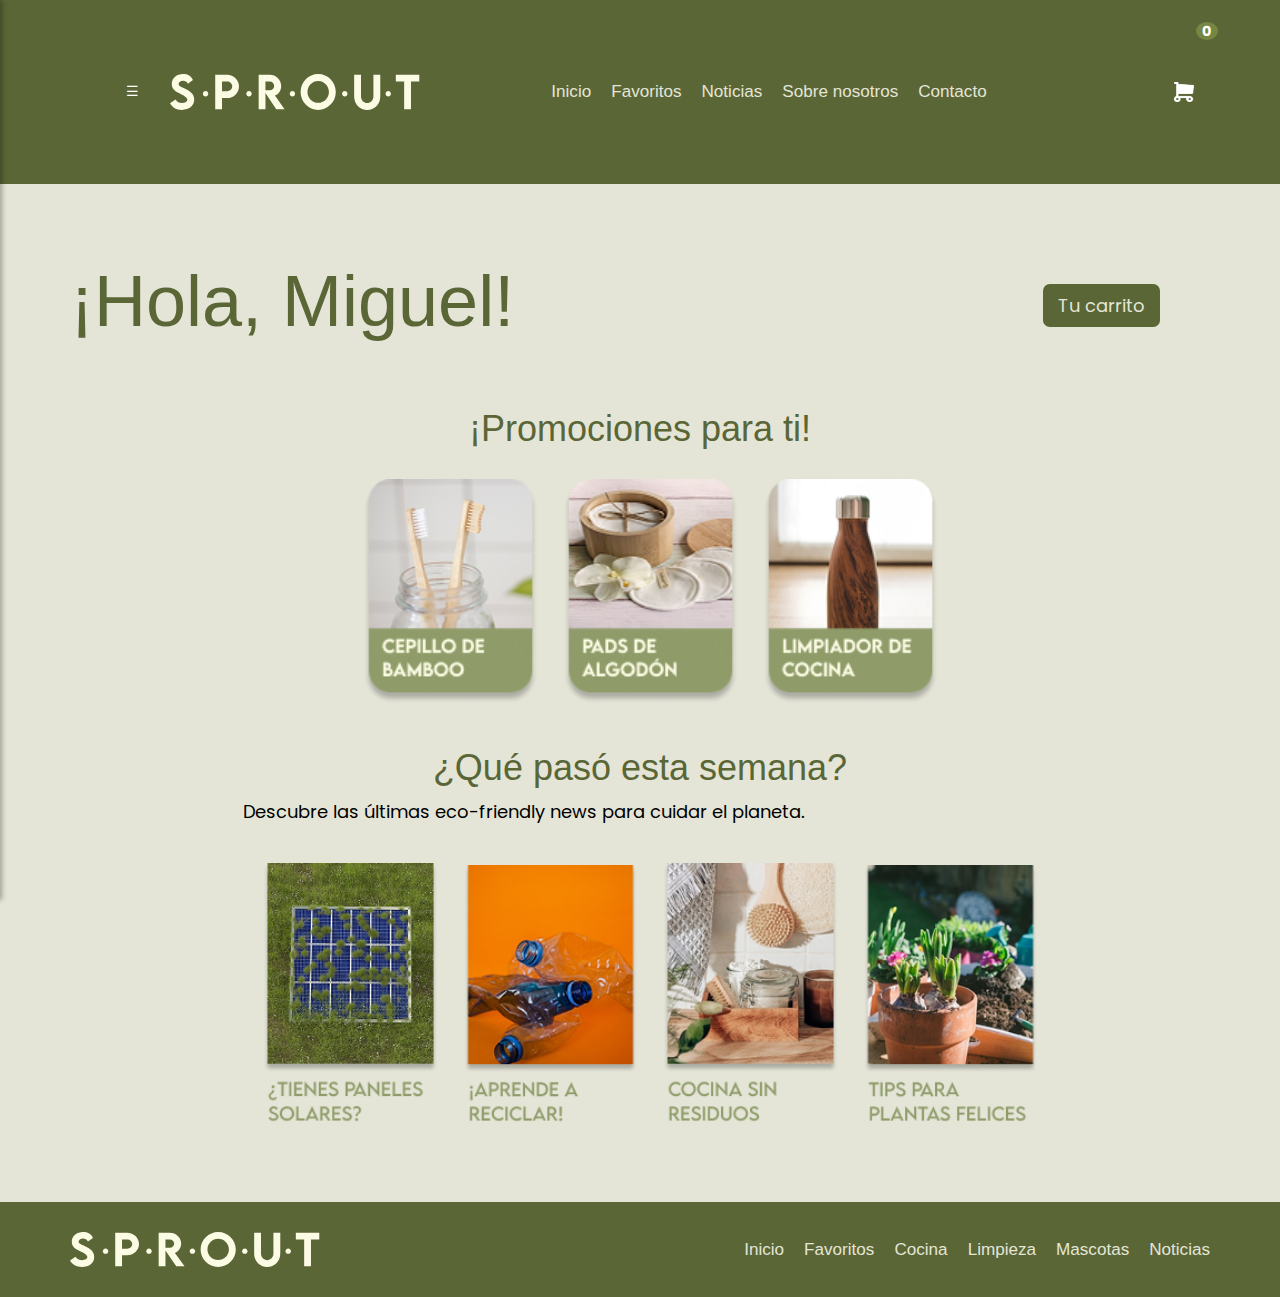
<file: index.html>
<!DOCTYPE html>
<html lang="es">
<head>
  <meta charset="UTF-8">
  <meta name="viewport" content="width=device-width, initial-scale=1.0">
  <link href="https://fonts.cdnfonts.com/css/lemonmilk" rel="stylesheet">
  <link rel="preconnect" href="https://fonts.googleapis.com">
  <link rel="preconnect" href="https://fonts.gstatic.com" crossorigin>
  <link href="https://fonts.googleapis.com/css2?family=Open+Sans:wght@400;600&family=Poppins:wght@400;600&display=swap" rel="stylesheet">
  <link href="https://cdn.jsdelivr.net/npm/bootstrap@5.3.3/dist/css/bootstrap.min.css" rel="stylesheet">
  <link rel="stylesheet" href="styles-inicio.css">
  <title>Inicio - Sprout</title>
</head>

<body>
  <header role="banner">
    <div class="menu">
      <section class="menu-section">
        <!-- Botón para abrir sidebar lateral -->
        <button id="sidebar-btn" class="menu-btn" aria-label="Abrir menú lateral">☰</button>

        <!-- Logo -->
        <a href="index.html">
          <img src="img/logo=fondo oscuro 2.svg" alt="Logo de Sprout" width="150" class="menu__logo"/>
        </a>

        <!-- Botón menú responsive (solo en mobile) -->
        <button id="menu-btn" class="menu-btn mobile-only" aria-label="Abrir menú principal">☰</button>
      </section>

      <!-- Menú links (desktop y mobile) -->
      <nav class="menu__arriba" id="menu-links" role="navigation" aria-label="Menú principal">
        <a href="index.html">Inicio</a>
        <a href="#">Favoritos</a>
        <a href="#">Noticias</a>
        <a href="sprout.html">Sobre nosotros</a>
        <a href="formulario.html">Contacto</a>
      </nav>

      <!-- Carrito -->
      <div class="header__cart">
        <button id="cart-btn" class="cart-btn" aria-label="Abrir carrito de compras">
          <img src="img/carrito.webp" alt="Carrito de compras" class="cart-icon">
          <span id="cart-badge" class="badge">0</span>
        </button>
      </div>
    </div>
  </header>

  <!-- Sidebar lateral -->
  <aside id="sidebar" class="sidebar" role="complementary" aria-label="Menú de categorías">
    <button id="close-sidebar" aria-label="Cerrar menú lateral">✖</button>
    <nav>
      <ul>
        <li><a href="#">Productos</a></li>
        <li><a href="#">Favoritos</a></li>
        <li><a href="#">Cocina</a></li>
        <li><a href="#">Limpieza</a></li>
        <li><a href="#">Mascotas</a></li>
        <li><a href="#">Noticias</a></li>
      </ul>
    </nav>
  </aside>

  <main role="main">
    <div class="saludo-carrito">
      <h1>¡Hola, Miguel!</h1>
      <button class="boton rounded" aria-label="Ver carrito de Miguel">Tu carrito</button>
    </div>

    <div class="div">
      <h2 class="promos">¡Promociones para ti!</h2>
      <a href="product-detail.html" class="promos__img"> 
        <img src="img/Component 51.png" alt="Cepillo de Dientes"> 
      </a>
      <a href="#" class="promos__img"><img src="img/Component 52.png" alt="Pad de Algodón"> </a>
      <a href="#" class="promos__img"><img src="img/Component 53.png" alt="Limpiador de cocina"> </a>
    </div>

    <div class="div-dos">
      <h2 class="noticias">¿Qué pasó esta semana?</h2>
      <p>Descubre las últimas <span lang="en">eco-friendly news</span> para cuidar el planeta.</p>
      <a href="#" class="noticias__img"> <img src="img/noticias1.png" alt="Paneles solares"> </a>
      <a href="#" class="noticias__img"><img src="img/noticias2.png" alt="Aprende a reciclar"> </a>
      <a href="#" class="noticias__img"><img src="img/noticias3.png" alt="Cocina sin residuos"> </a>
      <a href="#" class="noticias__img"><img src="img/noticias4.png" alt="Plantas felices"> </a>
    </div>
  </main>
        
  <footer role="contentinfo">
    <div class="pie">
      <a href="sprout.html"><img src="img/logo=fondo oscuro 2.svg" alt="Logo de Sprout" width="150" class="pie__logo"/></a>
      <nav class="pie__menu" role="navigation" aria-label="Menú inferior">
        <a href="index.html">Inicio</a>
        <a href="#">Favoritos</a>
        <a href="#">Cocina</a>
        <a href="#">Limpieza</a>
        <a href="#">Mascotas</a>
        <a href="#">Noticias</a>
      </nav>
    </div>
  </footer>

  <script src="https://cdn.jsdelivr.net/npm/bootstrap@5.3.3/dist/js/bootstrap.bundle.min.js"></script>
  <script src="main.js"></script>
</body>
</html>
</file>
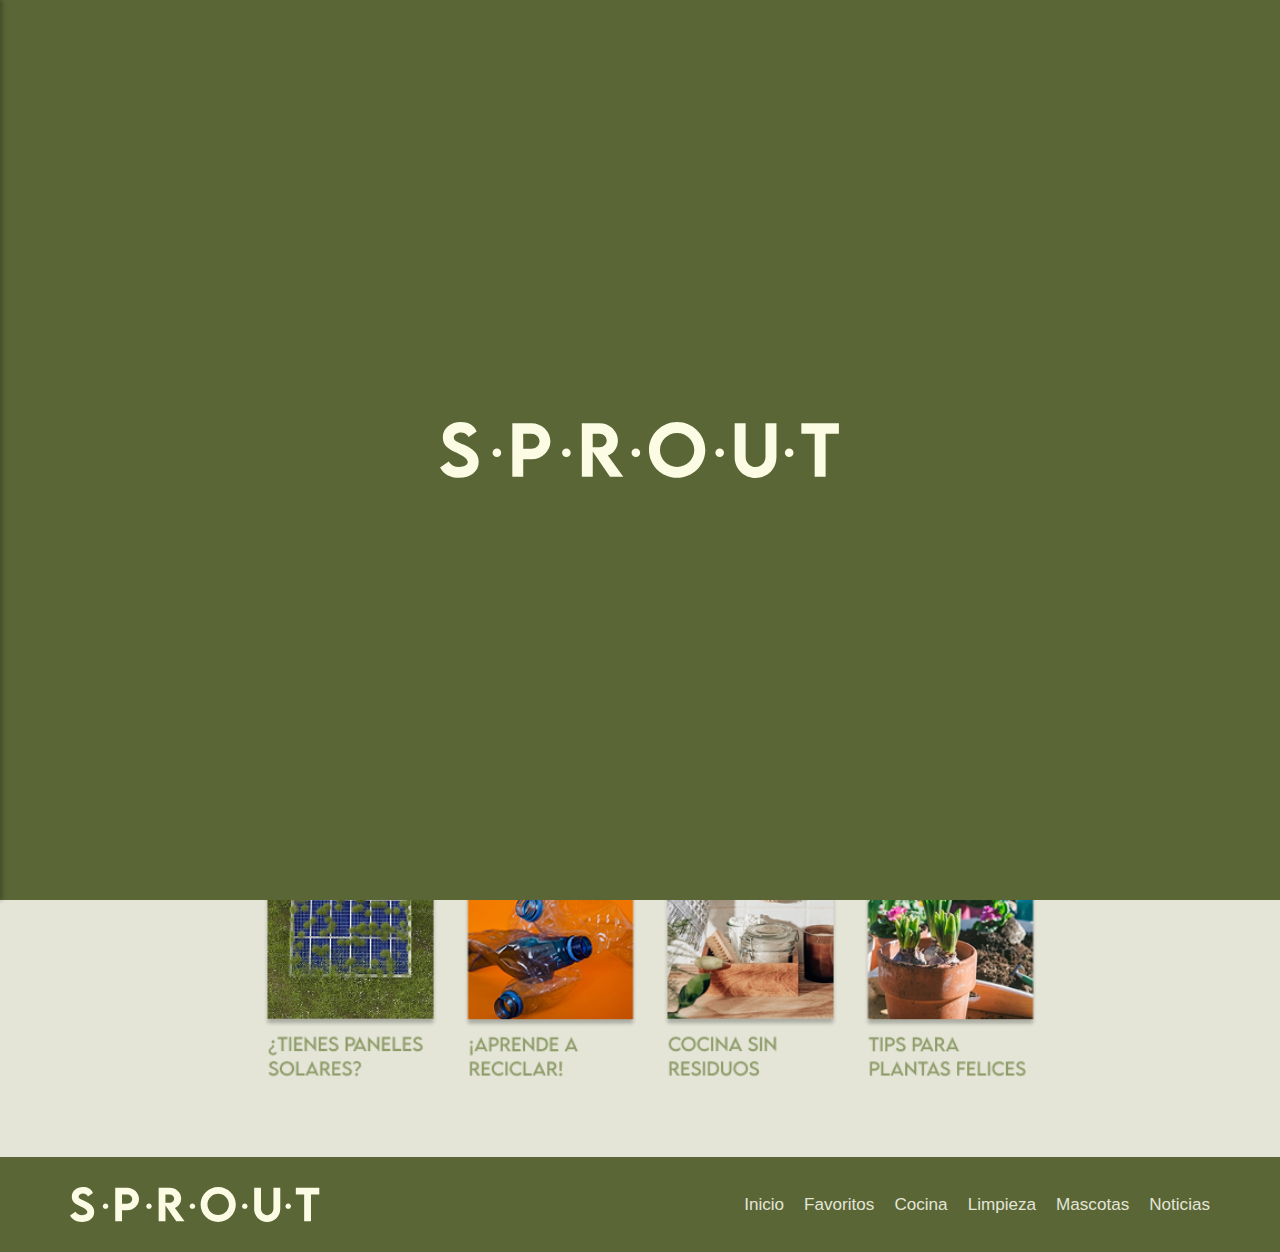
<file: Sprout/index.html>
<!DOCTYPE html>
<html lang="es">
<head>
    <meta charset="UTF-8">
    <meta name="viewport" content="width=device-width, initial-scale=1.0">
    <link href="https://fonts.cdnfonts.com/css/lemonmilk" rel="stylesheet">
    <link rel="preconnect" href="https://fonts.googleapis.com">
<link rel="preconnect" href="https://fonts.gstatic.com" crossorigin>
<link href="https://fonts.googleapis.com/css2?family=Open+Sans:ital,wght@0,300..800;1,300..800&family=Poppins:ital,wght@0,100;0,200;0,300;0,400;0,500;0,600;0,700;0,800;0,900;1,100;1,200;1,300;1,400;1,500;1,600;1,700;1,800;1,900&family=Quicksand:wght@300..700&display=swap" rel="stylesheet">
    <link href="https://cdn.jsdelivr.net/npm/bootstrap@5.3.3/dist/css/bootstrap.min.css" rel="stylesheet">
    <link rel="stylesheet" href="styles-inicio.css">
    <title>Detalle del Producto</title>
    
</head>

<body>
    <div class="pantalla-inicio">
            <img src="img/logo=fondo oscuro 2.svg" alt="Logo" class="logo-inicio">
            </div>
    <header>
  <div class="menu">
    <section class="menu-section">
      <!-- Botón para abrir sidebar lateral -->
      <button id="sidebar-btn" class="menu-btn">☰</button>

      <!-- Logo -->
      <a href="index.html">
        <img src="img/logo=fondo oscuro 2.svg" width="150" class="menu__logo"/>
      </a>

      <!-- Botón menú responsive (solo en mobile) -->
      <button id="menu-btn" class="menu-btn mobile-only">☰</button>
    </section>

    <!-- Menú links (desktop y mobile) -->
    <nav class="menu__arriba" id="menu-links">
      <a href="index.html">Inicio</a>
      <a href="#">Favoritos</a>
      <a href="#">Noticias</a>
      <a href="sprout.html">Sobre nosotros</a>
    </nav>

    <!-- Carrito -->
    <div class="header__cart">
      <button id="cart-btn" class="cart-btn">
        <img src="img/carrito.webp" alt="Carrito" class="cart-icon">
        <span id="cart-badge" class="badge">0</span>
      </button>

      <!-- Ventana del carrito -->
      <div id="cart-modal" class="modal">
        <div class="modal-content">
          <span id="close-modal" class="close-btn">✖</span>
          <h2>Tu carrito</h2>
          <ul id="cart-items"></ul>
          <p id="cart-empty">Tu carrito está vacío</p>
        </div>
      </div>
    </div>
  </div>
</header>


<!-- Sidebar lateral -->
<aside id="sidebar" class="sidebar">
  <button id="close-sidebar">✖</button>
  <nav>
    <ul>
      <li><a href="#">Productos</a></li>
      <li><a href="#">Favoritos</a></li>
      <li><a href="#">Cocina</a></li>
      <li><a href="#">Limpieza</a></li>
      <li><a href="#">Mascotas</a></li>
      <li><a href="#">Noticias</a></li>
    </ul>
  </nav>
</aside>

        <main>
            <div class="saludo-carrito">
                <h1>¡Hola, Miguel!</h1>
                <button class="boton rounded">Tu carrito</button>
            </div>
        <div class="div">
            <h2 class="promos">¡Promociones para ti!</h2>
            <a href="product-detail.html" class="promos__img"> <img  src="img/Component 51.png" alt="Cepillo de Dientes"> </a>
            <a href="#"class="promos__img"><img  src="img/Component 52.png" alt="Pad de Algodón"> </a>
            <a href="#" class="promos__img"><img  src="img/Component 53.png" alt="Limpiador de cocina"> </a>
        </div>
        <div class="div-dos">
            <h2 class="noticias">¿Qué pasó esta semana?</h2>
            <a href="#" class="noticias__img"> <img  src="img/noticias1.png" alt="Paneles solares"> </a>
            <a href="#"class="noticias__img"><img  src="img/noticias2.png" alt="Aprende a reciclar"> </a>
            <a href="#"class="noticias__img"><img  src="img/noticias3.png" alt="Cocina sin residuos"> </a>
            <a href="#"class="noticias__img"><img  src="img/noticias4.png" alt="Plantas felices"> </a>
        </div>
</main>
        
<footer>
    <div class="pie">
        <a href="sprout.html"><img src="img/logo=fondo oscuro 2.svg" width="150" class="pie__logo"/></a>
        <nav class="pie__menu">
            <a href="index.html">Inicio</a>
            <a href="#">Favoritos</a>
            <a href="#">Cocina</a>
            <a href="#">Limpieza</a>
            <a href="#">Mascotas</a>
            <a href="#">Noticias</a>
        </nav>
    </div>
</footer>
    <script src="https://cdn.jsdelivr.net/npm/bootstrap@5.3.3/dist/js/bootstrap.bundle.min.js"></script>
    <script src="main.js"></script>
</body>
</html>
</file>
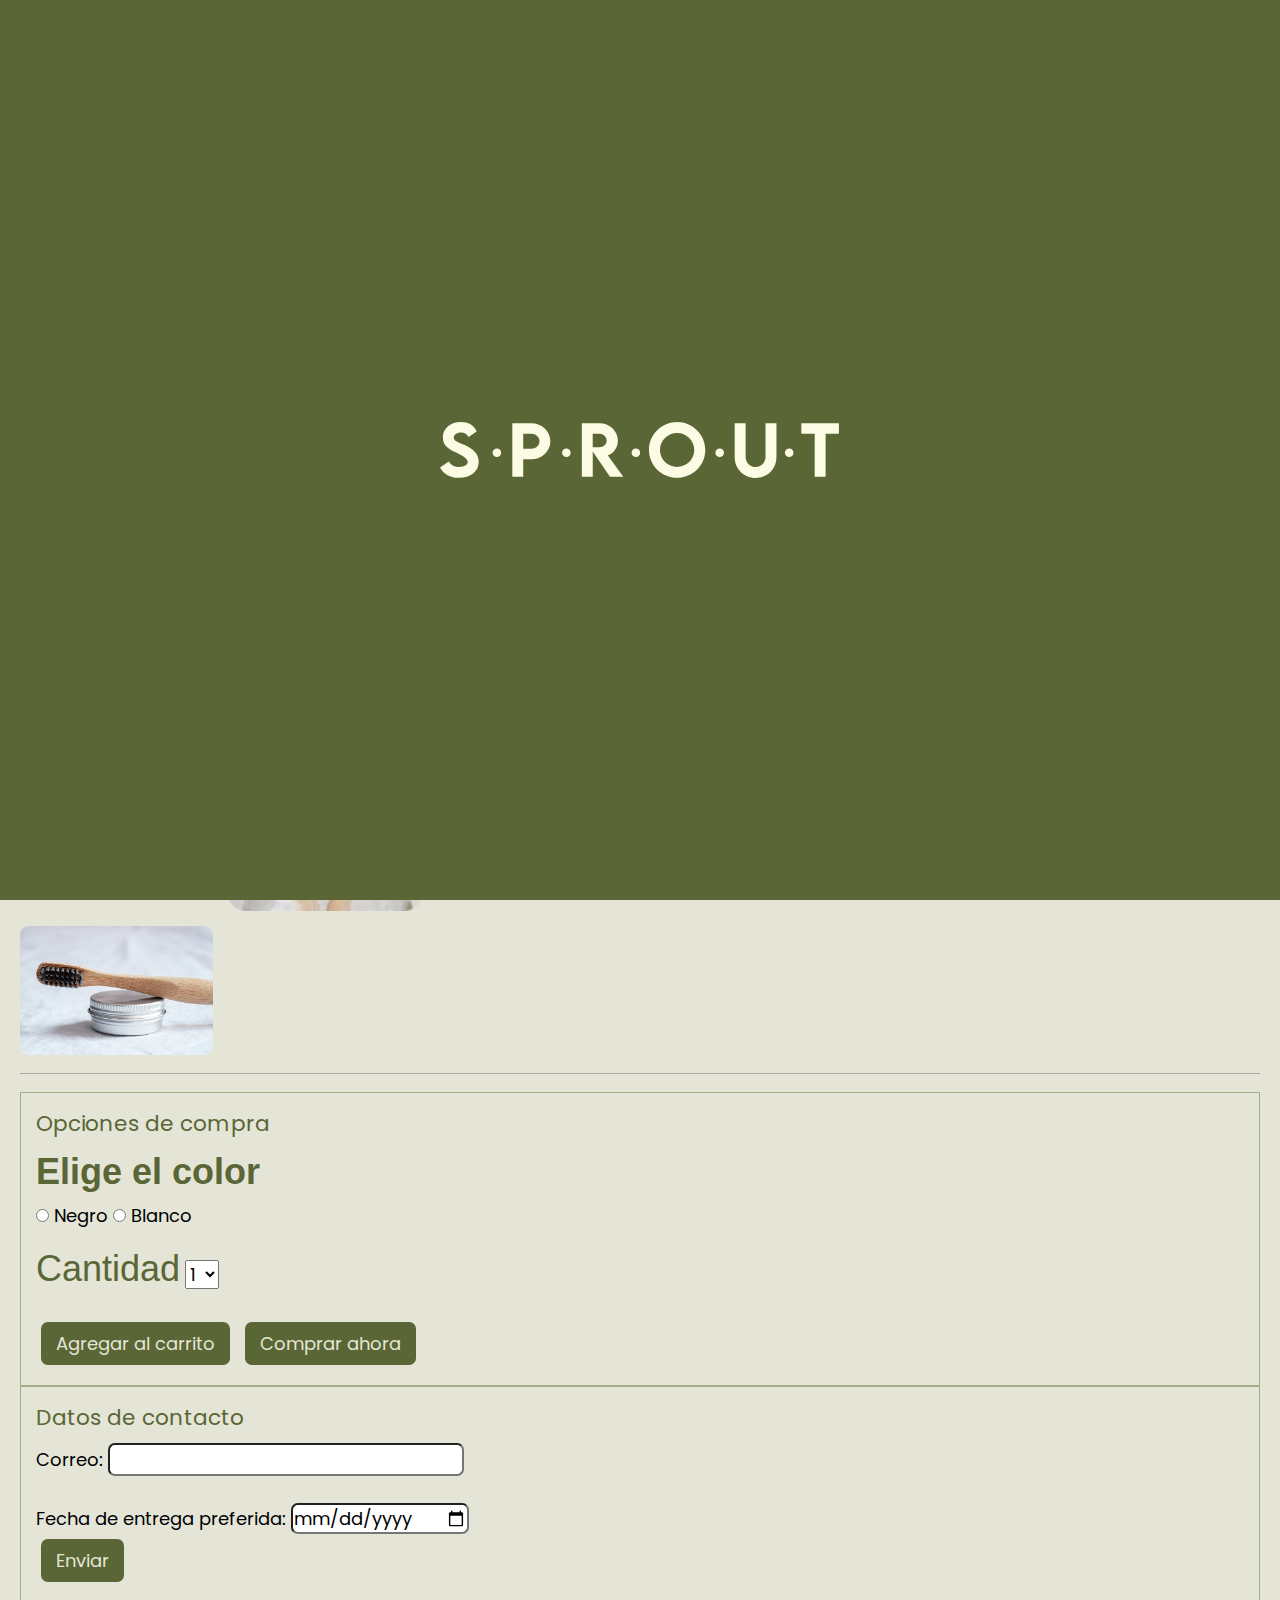
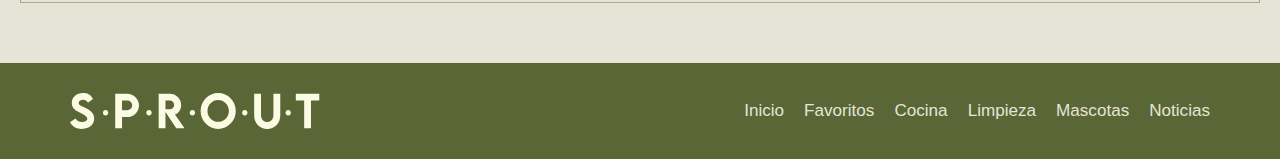
<file: pads-detail.html>
<!DOCTYPE html>
<html lang="es">
<head>
    <meta charset="UTF-8">
    <meta name="viewport" content="width=device-width, initial-scale=1.0">
    <link href="https://fonts.cdnfonts.com/css/lemonmilk" rel="stylesheet">
    <link rel="preconnect" href="https://fonts.googleapis.com">
<link rel="preconnect" href="https://fonts.gstatic.com" crossorigin>
<link href="https://fonts.googleapis.com/css2?family=Open+Sans:ital,wght@0,300..800;1,300..800&family=Poppins:ital,wght@0,100;0,200;0,300;0,400;0,500;0,600;0,700;0,800;0,900;1,100;1,200;1,300;1,400;1,500;1,600;1,700;1,800;1,900&family=Quicksand:wght@300..700&display=swap" rel="stylesheet">
    <link href="https://cdn.jsdelivr.net/npm/bootstrap@5.3.3/dist/css/bootstrap.min.css" rel="stylesheet">
    <link rel="stylesheet" href="styles.css">
    <title>Detalle del Producto</title>
    
</head>
<body>
    <div class="pantalla-inicio">
            <img src="img/logo=fondo oscuro 2.svg" alt="Logo" class="logo-inicio">
            </div>
    <header>
            
            <div class="menu">
                       <a href="index.html"><img src="img/logo=fondo oscuro 2.svg" width="150" class="menu__logo"/></a>
            <nav class="menu__arriba">
                <a href="index.html">Inicio</a>
                <a href="#">Favoritos</a>
                <a href="#">Cocina</a>
                <a href="#">Limpieza</a>
                <a href="#">Mascotas</a>
                <a href="#">Noticias</a>
            </nav>
            </div>
    </header>

        <main>
            <section class="producto">
                <img src="img/unsplash_gFixufaXB0k.png" alt="Cepillo de Bamboo" class="producto__img" />
                
                <div class="producto__info">
                <h1 class="producto__titulo"><span>Cepillo de Bamboo 🌿</span></h1>
                <p>Cepillo de dientes biodegradable de bamboo.</p>
                
                      
            <article class="lista">
                <h3 class="lista__titulo">Detalles del producto</h3>
                <ul>
                <li>100% biodegradable</li>
                <li>Amigable con el medio ambiente</li>
                <li>Diseño ergon&#243;mico</li>
                </ul>
            </article>
            
            </section>

            <h3 class="galeria">Galería</h3>
                <section class="galeria-tabla">
                <div class="galeria-tabla__imagenes"> 
                    <img src="img/3cepillo.png" alt="3img">
                    <img src="img/1cepillo.png" alt="1img">
                    <img src="img/4cepillo.png" alt="4img">
                    <img src="img/2 cepillo.png" alt="2img">
                    
                    
                </div>

                <div>
                   <table class="tabla-info" cellpadding="8">
                    <thead>
                        <tr>
                        <th>Duración</th>
                        <th>Material</th>
                        </tr>
                    </thead>
                    <tbody>
                        <tr>
                        <td>Aproximadamente 3 meses</td>
                        <td>Bamboo con cerdas de nylon</td>
                        </tr>
                    </tbody>
                    </table>
                </div>
                </section>
    
            
                    <hr>
                 <form>
                    <fieldset>
                        <legend class="opciones">Opciones de compra</legend>

                        <div>
                            <h3 class="opciones__color">Elige el color</h3>
                            <label><input type="radio" name="color" value="negro"> Negro</label>
                            <label><input type="radio" name="color" value="blanco"> Blanco</label>
                        </div>

                        <p></p>

                        <div>
                            <label for="cantidad" class="opciones__cantidad"><h3>Cantidad</h3></label>
                            <select id="cantidad" name="cantidad">
                                <option value="1">1</option>
                                <option value="2">2</option>
                                <option value="3">3</option>
                                <option value="4">4</option>
                                <option value="5">5</option>
                                <option value="6">6</option>
                            </select>
                        </div>

                        <p></p>

                        <div>
                            <input type="submit" value="Agregar al carrito" class="boton rounded">
                            <input type="submit" value="Comprar ahora" class="boton rounded">
                        </div>
                    </fieldset>
                </form>


                <article>
                    <fieldset>
                        <legend class="datos">Datos de contacto</legend>
                        <label for="email">Correo:</label>
                        <input type="email" id="email" name="email" class="rounded"><br><br>

                        <label for="fecha">Fecha de entrega preferida:</label>
                        <input type="date" id="fecha" name="fecha" class="datos__fecha rounded">
                        <div>
                            <input type="submit" value="Enviar" class="datos__boton rounded" >
                        </div>
                    </fieldset>
                </article>
            </main>
   
<footer>
    <div class="pie">
        <img src="img/logo=fondo oscuro 2.svg" width="150" class="pie__logo"/>
        <nav class="pie__menu">
            <a href="index.html">Inicio</a>
            <a href="#">Favoritos</a>
            <a href="#">Cocina</a>
            <a href="#">Limpieza</a>
            <a href="#">Mascotas</a>
            <a href="#">Noticias</a>
        </nav>
    </div>
</footer>
    <script src="https://cdn.jsdelivr.net/npm/bootstrap@5.3.3/dist/js/bootstrap.bundle.min.js"></script>
</body>
</html>
</file>
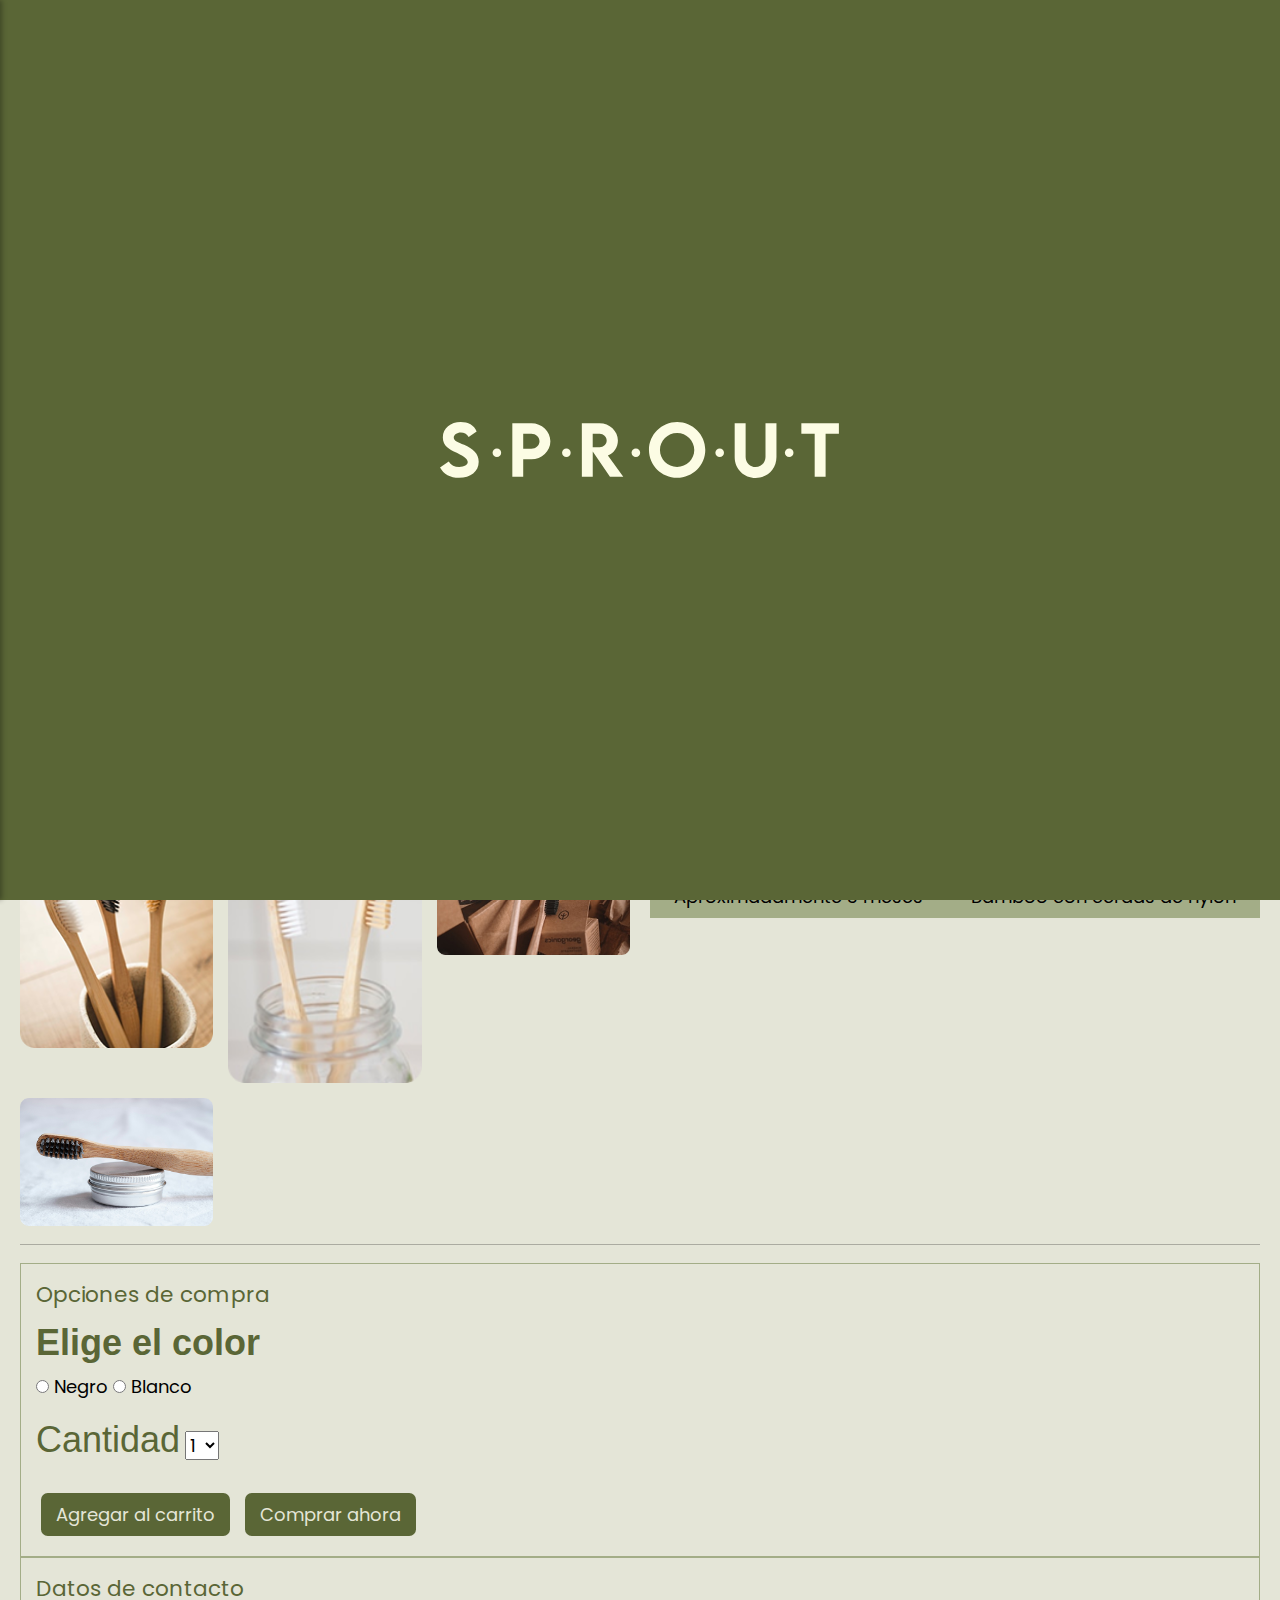
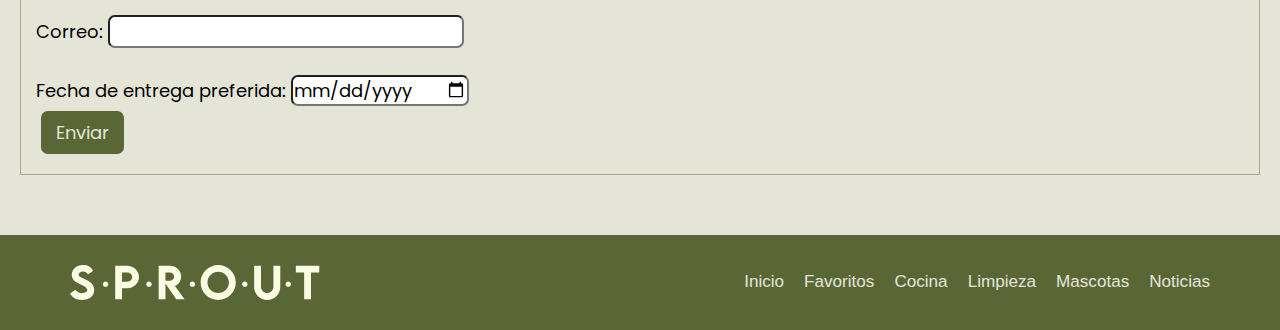
<file: product-detail.html>
<!DOCTYPE html>
<html lang="es">
<head>
    <meta charset="UTF-8">
    <meta name="viewport" content="width=device-width, initial-scale=1.0">
    <link href="https://fonts.cdnfonts.com/css/lemonmilk" rel="stylesheet">
    <link rel="preconnect" href="https://fonts.googleapis.com">
    <link rel="preconnect" href="https://fonts.gstatic.com" crossorigin>
    <link href="https://fonts.googleapis.com/css2?family=Open+Sans:ital,wght@0,300..800;1,300..800&family=Poppins:ital,wght@0,100;0,200;0,300;0,400;0,500;0,600;0,700;0,800;0,900;1,100;1,200;1,300;1,400;1,500;1,600;1,700;1,800;1,900&family=Quicksand:wght@300..700&display=swap" rel="stylesheet">
    <link href="https://cdn.jsdelivr.net/npm/bootstrap@5.3.3/dist/css/bootstrap.min.css" rel="stylesheet">
    <link rel="stylesheet" href="styles.css">
    <title>Detalle del Producto</title>
</head>
<body>
    
    <div class="pantalla-inicio">
        <img src="img/logo=fondo oscuro 2.svg" alt="Logo Sprout en fondo oscuro" class="logo-inicio">
    </div>
    
<header>
  <div class="menu">
    <section class="menu-section">
      <!-- Botón para abrir sidebar lateral -->
      <button id="sidebar-btn" class="menu-btn" aria-label="Abrir menú lateral">☰</button>

      <!-- Logo -->
      <a href="index.html">
        <img src="img/logo=fondo oscuro 2.svg" width="150" alt="Logo Sprout" class="menu__logo"/>
      </a>

      <!-- Botón menú responsive (solo en mobile) -->
      <button id="menu-btn" class="menu-btn mobile-only" aria-label="Abrir menú de navegación">☰</button>
    </section>

    <!-- Menú links (desktop y mobile) -->
    <nav class="menu__arriba" id="menu-links" role="navigation" aria-label="Menú principal">
      <a href="index.html">Inicio</a>
      <a href="#">Favoritos</a>
      <a href="#">Noticias</a>
      <a href="sprout.html">Sobre nosotros</a>
    </nav>

    <!-- Carrito -->
    <div class="header__cart">
      <button id="cart-btn" class="cart-btn" role="button" aria-label="Abrir carrito de compras">
        <img src="img/carrito.webp" alt="Carrito de compras" class="cart-icon">
        <span id="cart-badge" class="badge">0</span>
      </button>

      <!-- Ventana del carrito -->
      <div id="cart-modal" class="modal">
        <div class="modal-content">
          <span id="close-modal" class="close-btn" aria-label="Cerrar carrito">✖</span>
          <h2>Tu carrito</h2>
          <ul id="cart-items"></ul>
          <p id="cart-empty">Tu carrito está vacío</p>
        </div>
      </div>
    </div>
  </div>
</header>


<!-- Sidebar lateral -->
<aside id="sidebar" class="sidebar" role="complementary" aria-label="Categorías de productos">
  <button id="close-sidebar" aria-label="Cerrar menú lateral">✖</button>
  <nav>
    <ul>
      <li><a href="#">Productos</a></li>
      <li><a href="#">Favoritos</a></li>
      <li><a href="#">Cocina</a></li>
      <li><a href="#">Limpieza</a></li>
      <li><a href="#">Mascotas</a></li>
      <li><a href="#">Noticias</a></li>
    </ul>
  </nav>
</aside>


<main>
    <section class="producto">
        <img src="img/unsplash_gFixufaXB0k.png" alt="Cepillo de bamboo ecológico" class="producto__img" />
        
        <div class="producto__info">
            <h1 class="producto__titulo"><span>Cepillo de Bamboo 🌿</span></h1>
            <button class="add-to-cart boton" aria-label="Agregar cepillo de bamboo al carrito">Agregar al carrito</button>
            <p>Cepillo de dientes biodegradable de bamboo. Nuestro compromiso: vivir en armonía con el planeta. <span lang="en">Eco-friendly lifestyle</span> en cada producto 🌎.</p>
        </div>
              
        <article class="lista">
            <h3 class="lista__titulo">Detalles del producto</h3>
            <ul>
                <li>100% biodegradable</li>
                <li>Amigable con el medio ambiente</li>
                <li>Diseño ergonómico</li>
            </ul>
        </article>
    </section>

    <h3 class="galeria">Galería</h3>
    <section class="galeria-tabla">
        <div class="galeria-tabla__imagenes"> 
            <img src="img/3cepillo.png" alt="Tres cepillos de bamboo ecológicos">
            <img src="img/1cepillo.png" alt="Un cepillo de bamboo individual">
            <img src="img/4cepillo.png" alt="Cuatro cepillos de bamboo en empaque reciclado">
            <img src="img/2 cepillo.png" alt="Dos cepillos de bamboo sobre fondo blanco">
        </div>

        <div>
            <table class="tabla-info" cellpadding="8">
                <thead>
                    <tr>
                        <th>Duración</th>
                        <th>Material</th>
                    </tr>
                </thead>
                <tbody>
                    <tr>
                        <td>Aproximadamente 3 meses</td>
                        <td>Bamboo con cerdas de nylon</td>
                    </tr>
                </tbody>
            </table>
        </div>
    </section>

    <hr>

    <form>
        <fieldset>
            <legend class="opciones">Opciones de compra</legend>

            <div>
                <h3 class="opciones__color">Elige el color</h3>
                <label for="color-negro"><input type="radio" id="color-negro" name="color" value="negro"> Negro</label>
                <label for="color-blanco"><input type="radio" id="color-blanco" name="color" value="blanco"> Blanco</label>
            </div>

            <p></p>

            <div>
                <label for="cantidad" class="opciones__cantidad"><h3>Cantidad</h3></label>
                <select id="cantidad" name="cantidad">
                    <option value="1">1</option>
                    <option value="2">2</option>
                    <option value="3">3</option>
                    <option value="4">4</option>
                    <option value="5">5</option>
                    <option value="6">6</option>
                </select>
            </div>

            <p></p>

            <div>
                <input type="submit" value="Agregar al carrito" class="boton rounded">
                <input type="submit" value="Comprar ahora" class="boton rounded">
            </div>
        </fieldset>
    </form>

    <article>
        <fieldset>
            <legend class="datos">Datos de contacto</legend>
            <label for="email">Correo:</label>
            <input type="email" id="email" name="email" class="rounded"><br><br>

            <label for="fecha">Fecha de entrega preferida:</label>
            <input type="date" id="fecha" name="fecha" class="datos__fecha rounded">
            <div>
                <input type="submit" value="Enviar" class="datos__boton rounded" >
            </div>
        </fieldset>
    </article>
</main>
   
<footer>
    <div class="pie">
        <img src="img/logo=fondo oscuro 2.svg" width="150" alt="Logo Sprout en fondo oscuro" class="pie__logo"/>
        <nav class="pie__menu" role="navigation" aria-label="Menú inferior">
            <a href="index.html">Inicio</a>
            <a href="#">Favoritos</a>
            <a href="#">Cocina</a>
            <a href="#">Limpieza</a>
            <a href="#">Mascotas</a>
            <a href="#">Noticias</a>
        </nav>
    </div>
</footer>

<script src="https://cdn.jsdelivr.net/npm/bootstrap@5.3.3/dist/js/bootstrap.bundle.min.js"></script>
<script src="main.js"></script>
</body>
</html>
</file>
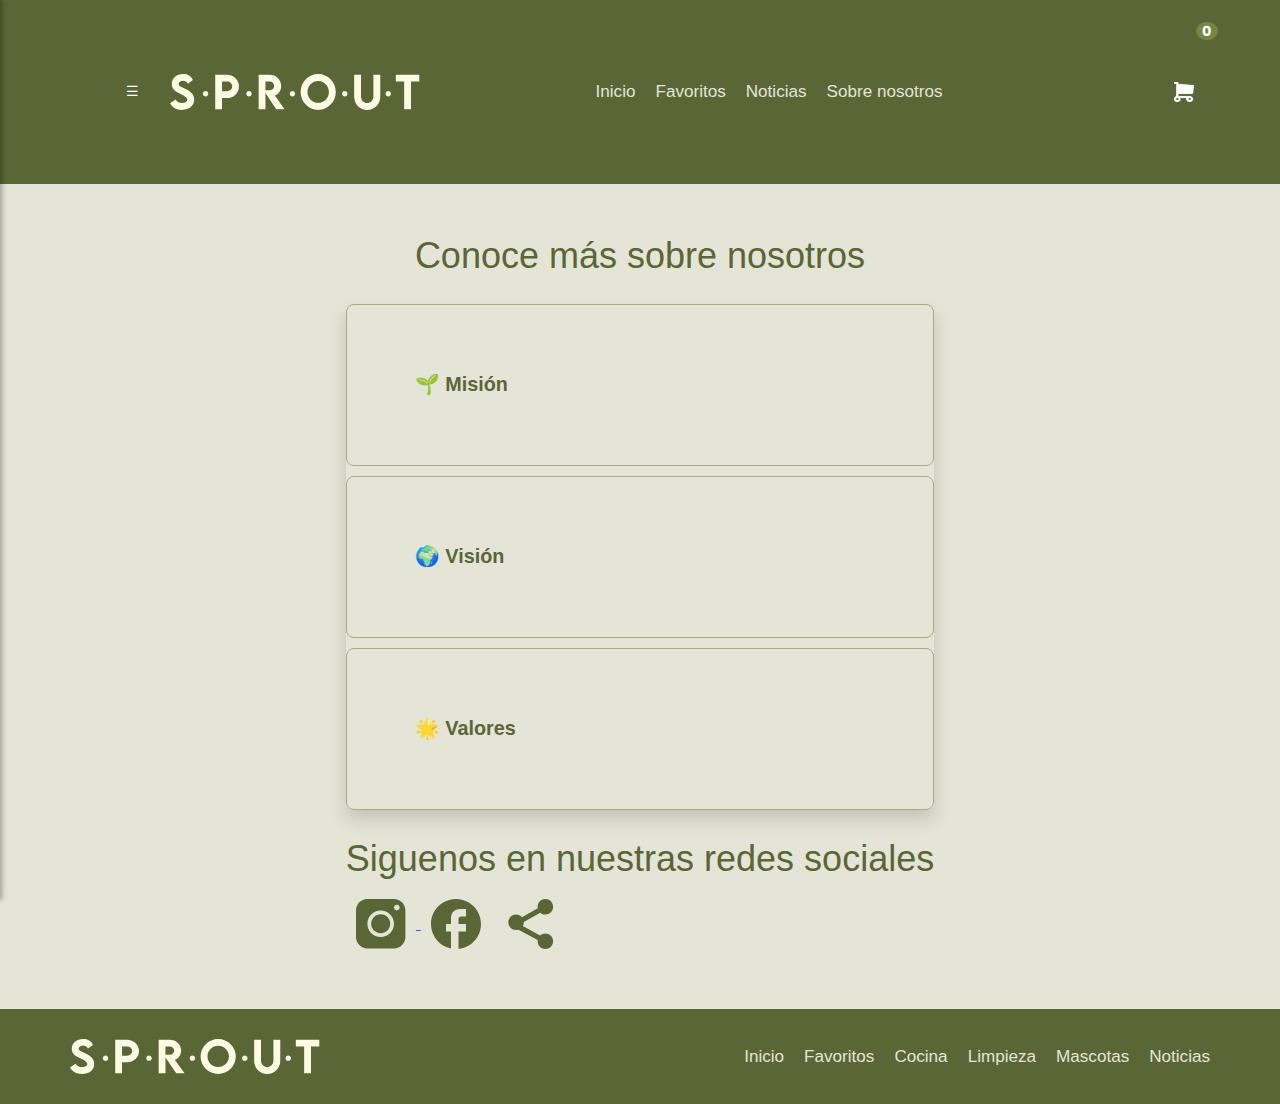
<file: sprout.html>
<!DOCTYPE html>
<html lang="es">
<head>
    <meta charset="UTF-8">
    <meta name="viewport" content="width=device-width, initial-scale=1.0">
    <link href="https://fonts.cdnfonts.com/css/lemonmilk" rel="stylesheet">
    <link rel="preconnect" href="https://fonts.googleapis.com">
<link rel="preconnect" href="https://fonts.gstatic.com" crossorigin>
<link href="https://fonts.googleapis.com/css2?family=Open+Sans:ital,wght@0,300..800;1,300..800&family=Poppins:ital,wght@0,100;0,200;0,300;0,400;0,500;0,600;0,700;0,800;0,900;1,100;1,200;1,300;1,400;1,500;1,600;1,700;1,800;1,900&family=Quicksand:wght@300..700&display=swap" rel="stylesheet">
    <link href="https://cdn.jsdelivr.net/npm/bootstrap@5.3.3/dist/css/bootstrap.min.css" rel="stylesheet">
    <link rel="stylesheet" href="sprout.css">
    <title>Sobre nosotros</title>
    
</head>

<body>
    
<header>
  <div class="menu">
    <section class="menu-section">
      <!-- Botón para abrir sidebar lateral -->
      <button id="sidebar-btn" class="menu-btn">☰</button>

      <!-- Logo -->
      <a href="index.html">
        <img src="img/logo=fondo oscuro 2.svg" width="150" class="menu__logo"/>
      </a>

      <!-- Botón menú responsive (solo en mobile) -->
      <button id="menu-btn" class="menu-btn mobile-only">☰</button>
    </section>

    <!-- Menú links (desktop y mobile) -->
    <nav class="menu__arriba" id="menu-links">
      <a href="index.html">Inicio</a>
      <a href="#">Favoritos</a>
      <a href="#">Noticias</a>
      <a href="sprout.html">Sobre nosotros</a>
    </nav>

    <!-- Carrito -->
    <div class="header__cart">
      <button id="cart-btn" class="cart-btn">
        <img src="img/carrito.webp" alt="Carrito" class="cart-icon">
        <span id="cart-badge" class="badge">0</span>
      </button>

      <!-- Ventana del carrito -->
      <div id="cart-modal" class="modal">
        <div class="modal-content">
          <span id="close-modal" class="close-btn">✖</span>
          <h2>Tu carrito</h2>
          <ul id="cart-items"></ul>
          <p id="cart-empty">Tu carrito está vacío</p>
        </div>
      </div>
    </div>
  </div>
</header>


<!-- Sidebar lateral -->
<aside id="sidebar" class="sidebar">
  <button id="close-sidebar">✖</button>
  <nav>
    <ul>
      <li><a href="#">Productos</a></li>
      <li><a href="#">Favoritos</a></li>
      <li><a href="#">Cocina</a></li>
      <li><a href="#">Limpieza</a></li>
      <li><a href="#">Mascotas</a></li>
      <li><a href="#">Noticias</a></li>
    </ul>
  </nav>
</aside>

        <main>
        <div class="div">
            <h2 class="promos">Conoce más sobre nosotros</h2>


<div class="accordion my-4 shadow rounded accordion-sprout" id="accordionFlushExample">
  <div class="accordion-item">
    <h2 class="accordion-header" id="flush-headingOne">
      <button class="accordion-button collapsed sprout-btn" type="button"
        data-bs-toggle="collapse" data-bs-target="#flush-collapseOne"
        aria-expanded="false" aria-controls="flush-collapseOne">
        🌱 Misión
      </button>
    </h2>
    <div id="flush-collapseOne" class="accordion-collapse collapse"
      aria-labelledby="flush-headingOne" data-bs-parent="#accordionFlushExample">
      <div class="accordion-body">
        Ayudar a las personas a encontrar productos sustentables, accesibles y responsables con el planeta.
      </div>
    </div>
  </div>

  <div class="accordion-item">
    <h2 class="accordion-header" id="flush-headingTwo">
      <button class="accordion-button collapsed sprout-btn" type="button"
        data-bs-toggle="collapse" data-bs-target="#flush-collapseTwo"
        aria-expanded="false" aria-controls="flush-collapseTwo">
        🌍 Visión
      </button>
    </h2>
    <div id="flush-collapseTwo" class="accordion-collapse collapse"
      aria-labelledby="flush-headingTwo" data-bs-parent="#accordionFlushExample">
      <div class="accordion-body">
        Soñamos con un mundo más verde, donde lo sustentable sea la norma y no la excepción.
      </div>
    </div>
  </div>

  <div class="accordion-item">
    <h2 class="accordion-header" id="flush-headingThree">
      <button class="accordion-button collapsed sprout-btn" type="button"
        data-bs-toggle="collapse" data-bs-target="#flush-collapseThree"
        aria-expanded="false" aria-controls="flush-collapseThree">
        🌟 Valores
      </button>
    </h2>
    <div id="flush-collapseThree" class="accordion-collapse collapse"
      aria-labelledby="flush-headingThree" data-bs-parent="#accordionFlushExample">
      <div class="accordion-body">
        Ecología, comunidad, compromiso, responsabilidad social, y amor por la Tierra.
      </div>
    </div>
  </div>
</div>


        <div class="div-dos">
            <h2 class="noticias">Siguenos en nuestras redes sociales</h2>
            

            <a href="#" class="instagram"><svg width="50" height="50" viewBox="0 0 59 59" fill="none" xmlns="http://www.w3.org/2000/svg">
<path d="M40.3445 29.1376C40.3445 35.327 35.327 40.3445 29.1376 40.3445C22.9482 40.3445 17.9307 35.327 17.9307 29.1376C17.9307 22.9482 22.9482 17.9307 29.1376 17.9307C35.327 17.9307 40.3445 22.9482 40.3445 29.1376Z" fill="#5A6636"/>
<path d="M44.8276 0C52.2549 0 58.2759 6.021 58.2759 13.4483V44.8276C58.2759 52.2549 52.2549 58.2759 44.8276 58.2759H13.4483C6.021 58.2759 3.61017e-08 52.2549 0 44.8276V13.4483C0 6.021 6.021 3.61006e-08 13.4483 0H44.8276ZM29.1379 13.4483C20.4728 13.4483 13.4483 20.4728 13.4483 29.1379C13.4483 37.8031 20.4728 44.8276 29.1379 44.8276C37.8031 44.8276 44.8276 37.8031 44.8276 29.1379C44.8276 20.4728 37.8031 13.4483 29.1379 13.4483ZM48.1897 6.72414C46.3328 6.72414 44.8276 8.22939 44.8276 10.0862C44.8276 11.943 46.3328 13.4483 48.1897 13.4483C50.0465 13.4483 51.5517 11.943 51.5517 10.0862C51.5517 8.22939 50.0465 6.72414 48.1897 6.72414Z" fill="#5A6636"/>
</svg>
</a>
            <a href="#"class="facebook"><svg width="50" height="50" viewBox="0 0 65 65" fill="none" xmlns="http://www.w3.org/2000/svg">
<path d="M65 32.5815C65 14.5965 50.44 0 32.5 0C14.56 0 0 14.5965 0 32.5815C0 48.3509 11.18 61.4812 26 64.5113V42.3559H19.5V32.5815H26V24.4361C26 18.1479 31.1025 13.0326 37.375 13.0326H45.5V22.807H39C37.2125 22.807 35.75 24.2732 35.75 26.0652V32.5815H45.5V42.3559H35.75V65C52.1625 63.3709 65 49.4912 65 32.5815Z" fill="#5A6636"/>
</svg></a>
            <a href="#"class="compartir"><svg width="50" height="50" viewBox="0 0 59 65" fill="none" xmlns="http://www.w3.org/2000/svg">
<path d="M48.1885 0C53.7588 0 58.2743 4.5156 58.2744 10.0859C58.2744 15.6564 53.7589 20.1729 48.1885 20.1729C45.6695 20.1728 43.3682 19.2466 41.6006 17.7197L20.165 29.9961C20.1673 30.0831 20.1728 30.1703 20.1729 30.2578C20.1729 32.0625 19.6955 33.7551 18.8652 35.2207L41.374 47.4785C43.1689 45.8327 45.5613 44.8282 48.1885 44.8281C53.7589 44.8281 58.2743 49.3437 58.2744 54.9141C58.2744 60.4845 53.7589 65 48.1885 65C42.6181 64.9999 38.1025 60.4845 38.1025 54.9141C38.1025 54.4043 38.1409 53.9035 38.2139 53.4141L13.2676 39.8281C12.2671 40.1605 11.198 40.3447 10.0859 40.3447C4.5156 40.3446 0 35.8282 0 30.2578C0.000145339 24.6876 4.51569 20.172 10.0859 20.1719C13.1301 20.1719 15.8567 21.5229 17.7061 23.6553L38.2646 11.8809C38.16 11.2983 38.1025 10.6986 38.1025 10.0859C38.1027 4.51567 42.6182 0.000110296 48.1885 0Z" fill="#5A6636"/>
</svg>
</a>
        </div>
</main>
        
<footer>
    <div class="pie">
        <img src="img/logo=fondo oscuro 2.svg" width="150" class="pie__logo"/>
        <nav class="pie__menu">
            <a href="index.html">Inicio</a>
            <a href="#">Favoritos</a>
            <a href="#">Cocina</a>
            <a href="#">Limpieza</a>
            <a href="#">Mascotas</a>
            <a href="#">Noticias</a>
        </nav>
    </div>
</footer>
    <script src="https://cdn.jsdelivr.net/npm/bootstrap@5.3.3/dist/js/bootstrap.bundle.min.js"></script>
    <script src="main.js"></script>
</body>
</html>
</file>
<file: styles-inicio.css>
* {
  box-sizing: border-box;
}

html {
  font-size: 18px;
}

body {
  font-family: "Poppins", sans-serif;
  background-color: #e4e5d7;
  margin: 0;
  padding: 0;
  color: #000000;
}

main {
  padding: 50px;
}

@keyframes desaparecerPantalla {
  to {
    opacity: 0;
    visibility: hidden;
  }
}
@keyframes rebote {
  0% {
    transform: scale(1);
  }
  50% {
    transform: scale(1.05);
  }
  100% {
    transform: scale(1);
  }
}
@keyframes entrada-texto {
  0% {
    opacity: 0;
    transform: translateY(-20px);
  }
  100% {
    opacity: 1;
    transform: translateY(0);
  }
}
.pantalla-inicio {
  position: fixed;
  width: 100%;
  height: 100vh;
  background-color: #5A6636;
  display: flex;
  justify-content: center;
  align-items: center;
  animation: desaparecerPantalla 2s forwards 2s;
}

.logo-inicio {
  width: 80%;
  max-width: 400px;
  animation: rebote 1s forwards;
}

h1, h2, h3 {
  color: #5A6636;
  font-family: "Lemon/Milk", sans-serif;
}

h1 {
  font-size: clamp(2rem, 6vw, 4rem);
}

h3 {
  font-size: clamp(1.2rem, 4vw, 2rem);
}

header, footer {
  background-color: #5A6636;
  padding: 20px;
}

.menu {
  display: flex;
  flex-direction: column;
  align-items: center;
  gap: 15px;
}
.menu__logo {
  width: 250px;
}
.menu__arriba {
  display: flex;
  flex-direction: column;
  align-items: center;
  gap: 20px;
  font-family: "Lemon/Milk", sans-serif;
  font-size: 0.95rem;
}
.menu__arriba a {
  text-decoration: none;
  color: #e4e5d7;
}

.pie {
  display: flex;
  flex-direction: column;
  align-items: center;
  gap: 15px;
}
.pie__logo {
  width: 250px;
}
.pie__menu {
  display: flex;
  flex-direction: column;
  align-items: center;
  gap: 20px;
  font-family: "Lemon/Milk", sans-serif;
  font-size: 0.95rem;
}
.pie a {
  text-decoration: none;
  color: #e4e5d7;
}

.saludo-carrito {
  display: flex;
  justify-content: space-between;
  align-items: center;
  width: 100%;
  max-width: 1903px;
  margin-bottom: 15px;
  padding: 0 20px;
}

main {
  display: flex;
  flex-direction: column;
  align-items: center;
  gap: 15px;
}
main h2 {
  align-items: center;
  text-align: center;
}

button {
  color: #e4e5d7;
  background-color: #5A6636;
  font-family: "Poppins", sans-serif;
  border: none;
  padding: 8px 15px;
  margin: 50px;
  cursor: pointer;
}

button.add-to-cart {
  color: #e4e5d7;
  background-color: #5A6636;
  font-family: "Poppins", sans-serif;
  border: none;
  padding: 8px 15px;
  margin: 5px;
  cursor: pointer;
}

.promos__img {
  display: inline-block;
  width: 175px;
  margin: 10px;
  animation: zoomIn 0.5s ease forwards;
  transition: transform 0.3s ease;
}
.promos__img img {
  display: inline-block;
  width: 150px;
  margin: 10px;
  animation: zoomIn 0.5s ease forwards;
  transition: transform 0.3s ease;
  width: 100%;
  height: auto;
  display: block;
}
.promos__img:hover {
  transform: scale(1.05);
}

.noticias__img {
  display: inline-block;
  width: 175px;
  margin: 10px;
  animation: zoomIn 0.5s ease forwards;
  transition: transform 0.3s ease;
}
.noticias__img img {
  display: inline-block;
  width: 150px;
  margin: 10px;
  animation: zoomIn 0.5s ease forwards;
  transition: transform 0.3s ease;
  width: 100%;
  height: auto;
  display: block;
}
.noticias__img:hover {
  transform: scale(1.05);
}

@media (hover: hover) {
  .menu__arriba a:hover,
  button :hover,
  .pie__menu a:hover {
    color: #a3ad87;
    text-decoration: underline;
    animation: rebote 0.3s ease;
  }
}
@media (prefers-color-scheme: dark) {
  .parte .saludo {
    background-color: #e4e5d7;
  }
  .parte .carrito {
    background-color: #e4e5d7; /* opcional, para que contraste */
  }
  body {
    background-color: #1e1e1e;
    color: #f0f0f0;
  }
  header, footer {
    background-color: #5A6636;
  }
  .pie__menu a,
  .menu__arriba a {
    color: #f0f0f0;
  }
  .pie__menu a:hover,
  .menu__arriba a:hover {
    color: #2e2e2e;
  }
  button {
    background-color: #5A6636;
    color: #fff;
  }
  button:hover {
    background-color: #768743;
    color: #fff;
  }
  h1, h2, h3,
  .producto__titulo span,
  .lista__titulo,
  .galeria,
  .opciones,
  .datos {
    color: #768743;
  }
  .pantalla-inicio {
    background-color: #1e1e1e;
  }
}
@media (min-width: 768px) {
  .menu, .pie {
    flex-direction: row;
    justify-content: space-between;
    padding: 10px 50px;
  }
  .menu__arriba, .pie__menu {
    flex-direction: row;
  }
}
@media (max-width: 800px) {
  .menu__arriba {
    display: none;
    flex-direction: column;
    background-color: #5A6636;
    position: absolute;
    top: 70px;
    left: 0;
    width: 100%;
    padding: 15px 0;
    text-align: center;
    z-index: 1000;
  }
  .menu__arriba a {
    padding: 10px 0;
    display: block;
  }
  .menu__arriba.active {
    display: flex;
  }
  .menu-btn {
    display: inline-block;
  }
}
.sidebar {
  position: fixed;
  top: 0;
  left: -260px;
  width: 260px;
  height: 100%;
  background-color: #5A6636;
  color: #e4e5d7;
  padding: 20px;
  box-shadow: 2px 0 5px rgba(0, 0, 0, 0.3);
  transition: 0.3s;
  z-index: 2000;
}

.sidebar.active {
  left: 0;
}

#close-sidebar {
  background: none;
  border: none;
  font-size: 1.5rem;
  color: #e4e5d7;
  cursor: pointer;
  margin-bottom: 20px;
}

.sidebar ul {
  list-style: none;
  padding: 0;
}

.sidebar li {
  margin: 15px 0;
}

.sidebar a {
  color: #e4e5d7;
  text-decoration: none;
  font-family: "Lemon/Milk", sans-serif;
}

.sidebar a:hover {
  color: #a3ad87;
}

.badge {
  position: absolute;
  top: -8px;
  right: -8px;
  background: #768743;
  color: white;
  font-size: 0.8rem;
  padding: 2px 6px;
  border-radius: 50%;
}

.header__cart {
  position: relative;
}

.modal {
  display: none; /* oculto por defecto */
  position: fixed;
  z-index: 3000;
  left: 0;
  top: 0;
  width: 100%;
  height: 100%;
  background-color: rgba(0, 0, 0, 0.5);
  justify-content: center;
  align-items: center;
}

.modal-content {
  background-color: #2e2e2e;
  padding: 20px;
  border-radius: 10px;
  width: 90%;
  max-width: 400px;
  position: relative;
}

.close-btn {
  position: absolute;
  top: 10px;
  right: 15px;
  font-size: 1.5rem;
  cursor: pointer;
}

.menu-section {
  display: flex;
  align-items: center;
  gap: 15px;
}

.mobile-only {
  display: none;
}
@media (max-width: 800px) {
  .mobile-only {
    display: inline-block;
  }
}

.menu__arriba {
  display: flex;
  gap: 20px;
}
@media (max-width: 800px) {
  .menu__arriba {
    display: none;
    flex-direction: column;
    background-color: #5A6636;
    position: absolute;
    top: 70px;
    left: 0;
    width: 100%;
    padding: 15px 0;
    text-align: center;
    z-index: 1000;
  }
  .menu__arriba a {
    padding: 10px 0;
    display: block;
  }
}
.menu__arriba.active {
  display: flex;
}

.remove-btn {
  background: transparent;
  border: none;
  cursor: pointer;
  font-size: 1rem;
  color: red;
}
.remove-btn:hover {
  transform: scale(1.2);
}

.cart-icon {
  width: 20px;
  height: 20px;
}

.pantalla-inicio {
  position: fixed;
  width: 100%;
  height: 100vh;
  background-color: #5A6636;
  display: flex;
  justify-content: center;
  align-items: center;
  animation: desaparecerPantalla 2s forwards 2s;
  z-index: 1000;
  pointer-events: all;
}

.logo-inicio {
  width: 80%;
  max-width: 400px;
  animation: rebote 1s forwards;
}

header, .header__cart {
  position: relative;
  z-index: 500;
  pointer-events: auto;
}

.modal {
  display: none;
  position: fixed;
  z-index: 3000;
  left: 0;
  top: 0;
  width: 100%;
  height: 100%;
  background-color: rgba(0, 0, 0, 0.5);
  justify-content: center;
  align-items: center;
}

.modal-content {
  background-color: #2e2e2e;
  padding: 20px;
  border-radius: 10px;
  width: 90%;
  max-width: 400px;
  position: relative;
}

.close-btn {
  position: absolute;
  top: 10px;
  right: 15px;
  font-size: 1.5rem;
  cursor: pointer;
}

.menu-btn, .cart-btn {
  margin-right: 10px;
  background: #5A6636;
  color: white;
  font-size: 0.75rem;
  padding: 2px 6px;
  border-radius: 25%;
}/*# sourceMappingURL=styles-inicio.css.map */
</file>
<file: Sprout/styles-inicio.css>
* {
  box-sizing: border-box;
}

html {
  font-size: 18px;
}

body {
  font-family: "Poppins", sans-serif;
  background-color: #e4e5d7;
  margin: 0;
  padding: 0;
  color: #000000;
}

main {
  padding: 50px;
}

@keyframes desaparecerPantalla {
  to {
    opacity: 0;
    visibility: hidden;
  }
}
@keyframes rebote {
  0% {
    transform: scale(1);
  }
  50% {
    transform: scale(1.05);
  }
  100% {
    transform: scale(1);
  }
}
@keyframes entrada-texto {
  0% {
    opacity: 0;
    transform: translateY(-20px);
  }
  100% {
    opacity: 1;
    transform: translateY(0);
  }
}
.pantalla-inicio {
  position: fixed;
  width: 100%;
  height: 100vh;
  background-color: #5A6636;
  display: flex;
  justify-content: center;
  align-items: center;
  animation: desaparecerPantalla 2s forwards 2s;
}

.logo-inicio {
  width: 80%;
  max-width: 400px;
  animation: rebote 1s forwards;
}

h1, h2, h3 {
  color: #5A6636;
  font-family: "Lemon/Milk", sans-serif;
}

h1 {
  font-size: clamp(2rem, 6vw, 4rem);
}

h3 {
  font-size: clamp(1.2rem, 4vw, 2rem);
}

header, footer {
  background-color: #5A6636;
  padding: 20px;
}

.menu {
  display: flex;
  flex-direction: column;
  align-items: center;
  gap: 15px;
}
.menu__logo {
  width: 250px;
}
.menu__arriba {
  display: flex;
  flex-direction: column;
  align-items: center;
  gap: 20px;
  font-family: "Lemon/Milk", sans-serif;
  font-size: 0.95rem;
}
.menu__arriba a {
  text-decoration: none;
  color: #e4e5d7;
}

.pie {
  display: flex;
  flex-direction: column;
  align-items: center;
  gap: 15px;
}
.pie__logo {
  width: 250px;
}
.pie__menu {
  display: flex;
  flex-direction: column;
  align-items: center;
  gap: 20px;
  font-family: "Lemon/Milk", sans-serif;
  font-size: 0.95rem;
}
.pie a {
  text-decoration: none;
  color: #e4e5d7;
}

.saludo-carrito {
  display: flex;
  justify-content: space-between;
  align-items: center;
  width: 100%;
  max-width: 1903px;
  margin-bottom: 15px;
  padding: 0 20px;
}

main {
  display: flex;
  flex-direction: column;
  align-items: center;
  gap: 15px;
}
main h2 {
  align-items: center;
  text-align: center;
}

button {
  color: #e4e5d7;
  background-color: #5A6636;
  font-family: "Poppins", sans-serif;
  border: none;
  padding: 8px 15px;
  margin: 50px;
  cursor: pointer;
}

button.add-to-cart {
  color: #e4e5d7;
  background-color: #5A6636;
  font-family: "Poppins", sans-serif;
  border: none;
  padding: 8px 15px;
  margin: 5px;
  cursor: pointer;
}

.promos__img {
  display: inline-block;
  width: 175px;
  margin: 10px;
  animation: zoomIn 0.5s ease forwards;
  transition: transform 0.3s ease;
}
.promos__img img {
  display: inline-block;
  width: 150px;
  margin: 10px;
  animation: zoomIn 0.5s ease forwards;
  transition: transform 0.3s ease;
  width: 100%;
  height: auto;
  display: block;
}
.promos__img:hover {
  transform: scale(1.05);
}

.noticias__img {
  display: inline-block;
  width: 175px;
  margin: 10px;
  animation: zoomIn 0.5s ease forwards;
  transition: transform 0.3s ease;
}
.noticias__img img {
  display: inline-block;
  width: 150px;
  margin: 10px;
  animation: zoomIn 0.5s ease forwards;
  transition: transform 0.3s ease;
  width: 100%;
  height: auto;
  display: block;
}
.noticias__img:hover {
  transform: scale(1.05);
}

@media (hover: hover) {
  .menu__arriba a:hover,
  button :hover,
  .pie__menu a:hover {
    color: #a3ad87;
    text-decoration: underline;
    animation: rebote 0.3s ease;
  }
}
@media (prefers-color-scheme: dark) {
  .parte .saludo {
    background-color: #e4e5d7;
  }
  .parte .carrito {
    background-color: #e4e5d7; /* opcional, para que contraste */
  }
  body {
    background-color: #1e1e1e;
    color: #f0f0f0;
  }
  header, footer {
    background-color: #5A6636;
  }
  .pie__menu a,
  .menu__arriba a {
    color: #f0f0f0;
  }
  .pie__menu a:hover,
  .menu__arriba a:hover {
    color: #2e2e2e;
  }
  button {
    background-color: #5A6636;
    color: #fff;
  }
  button:hover {
    background-color: #768743;
    color: #fff;
  }
  h1, h2, h3,
  .producto__titulo span,
  .lista__titulo,
  .galeria,
  .opciones,
  .datos {
    color: #768743;
  }
  .pantalla-inicio {
    background-color: #1e1e1e;
  }
}
@media (min-width: 768px) {
  .menu, .pie {
    flex-direction: row;
    justify-content: space-between;
    padding: 10px 50px;
  }
  .menu__arriba, .pie__menu {
    flex-direction: row;
  }
}
@media (max-width: 800px) {
  .menu__arriba {
    display: none;
    flex-direction: column;
    background-color: #5A6636;
    position: absolute;
    top: 70px;
    left: 0;
    width: 100%;
    padding: 15px 0;
    text-align: center;
    z-index: 1000;
  }
  .menu__arriba a {
    padding: 10px 0;
    display: block;
  }
  .menu__arriba.active {
    display: flex;
  }
  .menu-btn {
    display: inline-block;
  }
}
.sidebar {
  position: fixed;
  top: 0;
  left: -260px;
  width: 260px;
  height: 100%;
  background-color: #5A6636;
  color: #e4e5d7;
  padding: 20px;
  box-shadow: 2px 0 5px rgba(0, 0, 0, 0.3);
  transition: 0.3s;
  z-index: 2000;
}

.sidebar.active {
  left: 0;
}

#close-sidebar {
  background: none;
  border: none;
  font-size: 1.5rem;
  color: #e4e5d7;
  cursor: pointer;
  margin-bottom: 20px;
}

.sidebar ul {
  list-style: none;
  padding: 0;
}

.sidebar li {
  margin: 15px 0;
}

.sidebar a {
  color: #e4e5d7;
  text-decoration: none;
  font-family: "Lemon/Milk", sans-serif;
}

.sidebar a:hover {
  color: #a3ad87;
}

.badge {
  position: absolute;
  top: -8px;
  right: -8px;
  background: #768743;
  color: white;
  font-size: 0.8rem;
  padding: 2px 6px;
  border-radius: 50%;
}

.header__cart {
  position: relative;
}

.modal {
  display: none; /* oculto por defecto */
  position: fixed;
  z-index: 3000;
  left: 0;
  top: 0;
  width: 100%;
  height: 100%;
  background-color: rgba(0, 0, 0, 0.5);
  justify-content: center;
  align-items: center;
}

.modal-content {
  background-color: #2e2e2e;
  padding: 20px;
  border-radius: 10px;
  width: 90%;
  max-width: 400px;
  position: relative;
}

.close-btn {
  position: absolute;
  top: 10px;
  right: 15px;
  font-size: 1.5rem;
  cursor: pointer;
}

.menu-section {
  display: flex;
  align-items: center;
  gap: 15px;
}

.mobile-only {
  display: none;
}
@media (max-width: 800px) {
  .mobile-only {
    display: inline-block;
  }
}

.menu__arriba {
  display: flex;
  gap: 20px;
}
@media (max-width: 800px) {
  .menu__arriba {
    display: none;
    flex-direction: column;
    background-color: #5A6636;
    position: absolute;
    top: 70px;
    left: 0;
    width: 100%;
    padding: 15px 0;
    text-align: center;
    z-index: 1000;
  }
  .menu__arriba a {
    padding: 10px 0;
    display: block;
  }
}
.menu__arriba.active {
  display: flex;
}

.remove-btn {
  background: transparent;
  border: none;
  cursor: pointer;
  font-size: 1rem;
  color: red;
}
.remove-btn:hover {
  transform: scale(1.2);
}

.cart-icon {
  width: 20px;
  height: 20px;
}

.pantalla-inicio {
  position: fixed;
  width: 100%;
  height: 100vh;
  background-color: #5A6636;
  display: flex;
  justify-content: center;
  align-items: center;
  animation: desaparecerPantalla 2s forwards 2s;
  z-index: 1000;
  pointer-events: all;
}

.logo-inicio {
  width: 80%;
  max-width: 400px;
  animation: rebote 1s forwards;
}

header, .header__cart {
  position: relative;
  z-index: 500;
  pointer-events: auto;
}

.modal {
  display: none;
  position: fixed;
  z-index: 3000;
  left: 0;
  top: 0;
  width: 100%;
  height: 100%;
  background-color: rgba(0, 0, 0, 0.5);
  justify-content: center;
  align-items: center;
}

.modal-content {
  background-color: #2e2e2e;
  padding: 20px;
  border-radius: 10px;
  width: 90%;
  max-width: 400px;
  position: relative;
}

.close-btn {
  position: absolute;
  top: 10px;
  right: 15px;
  font-size: 1.5rem;
  cursor: pointer;
}

.menu-btn, .cart-btn {
  margin-right: 10px;
  background: #5A6636;
  color: white;
  font-size: 0.75rem;
  padding: 2px 6px;
  border-radius: 25%;
}/*# sourceMappingURL=styles-inicio.css.map */
</file>
<file: styles.css>
* {
  box-sizing: border-box;
}

html {
  font-size: 18px;
}

body {
  font-family: "Poppins", sans-serif;
  background-color: #e4e5d7;
  margin: 0;
  padding: 0;
  color: #000000;
}

main {
  padding: 20px;
}

@keyframes desaparecerPantalla {
  to {
    opacity: 0;
    visibility: hidden;
  }
}
@keyframes rebote {
  0% {
    transform: scale(1);
  }
  50% {
    transform: scale(1.05);
  }
  100% {
    transform: scale(1);
  }
}
@keyframes entrada-texto {
  0% {
    opacity: 0;
    transform: translateY(-20px);
  }
  100% {
    opacity: 1;
    transform: translateY(0);
  }
}
.pantalla-inicio {
  position: fixed;
  width: 100%;
  height: 100vh;
  background-color: #5A6636;
  display: flex;
  justify-content: center;
  align-items: center;
  animation: desaparecerPantalla 2s forwards 2s;
}

.logo-inicio {
  width: 80%;
  max-width: 400px;
  animation: rebote 1s forwards;
}

h1, h2, h3 {
  color: #5A6636;
  font-family: "Lemon/Milk", sans-serif;
}

h1 {
  font-size: clamp(2rem, 6vw, 4rem);
}
h1::after {
  content: "$40";
  color: #768743;
  font-size: 3rem;
}

h3 {
  font-size: clamp(1.2rem, 4vw, 2rem);
}

header, footer {
  background-color: #5A6636;
  padding: 20px;
}

.menu-btn, .cart-btn {
  margin-right: 10px;
  background: #5A6636;
  color: white;
  font-size: 0.75rem;
  padding: 2px 6px;
  border-radius: 25%;
}

.menu {
  display: flex;
  flex-direction: column;
  align-items: center;
  justify-content: space-between;
  gap: 15px;
}
.menu__logo {
  width: 250px;
}
.menu__arriba {
  display: flex;
  flex-direction: column;
  align-items: center;
  gap: 20px;
  font-family: "Lemon/Milk", sans-serif;
  font-size: 0.95rem;
}
.menu__arriba a {
  text-decoration: none;
  color: #e4e5d7;
}

.pie {
  display: flex;
  flex-direction: column;
  align-items: center;
  gap: 15px;
}
.pie__logo {
  width: 250px;
}
.pie__menu {
  display: flex;
  flex-direction: column;
  align-items: center;
  gap: 20px;
  font-family: "Lemon/Milk", sans-serif;
  font-size: 0.95rem;
}
.pie a {
  text-decoration: none;
  color: #e4e5d7;
}

.producto {
  display: grid;
  grid-template-columns: 1fr;
  gap: 20px;
}
.producto__img {
  width: 100%;
  max-width: 650px;
  margin: 40px;
  padding: 10px;
}
.producto__info {
  display: flex;
  flex-direction: column;
  gap: 15px;
  padding: 10px;
  margin-left: 30px;
}
.producto__titulo {
  font-family: "Lemon/Milk", sans-serif;
}
.producto__titulo:hover span {
  animation: entrada-texto 0.5s ease forwards;
}

ul li:first-child {
  font-weight: bold;
}
ul li:last-child {
  font-style: italic;
}
ul li:nth-child(2) {
  text-decoration: underline;
}

.galeria-tabla {
  display: grid;
  grid-template-columns: 1fr;
  gap: 20px;
}
.galeria-tabla__imagenes {
  display: grid;
  grid-template-columns: repeat(auto-fit, minmax(150px, 1fr));
  gap: 15px;
  justify-items: center;
}
.galeria-tabla__imagenes img {
  width: 100%;
  max-width: 200px;
  height: auto;
  -o-object-fit: cover;
     object-fit: cover;
}

table {
  width: 100%;
}
table th {
  background-color: #5A6636;
  color: #e4e5d7;
  text-align: center;
}
table td {
  background-color: #a3ad87;
  color: #000000;
  text-align: center;
}

fieldset {
  margin: auto;
  padding: 15px;
  border: 1px solid #a3ad87;
}
fieldset .opciones__color,
fieldset .opciones__cantidad {
  font-weight: bold;
  font-family: "Lemon/Milk", sans-serif;
}

legend {
  font-size: 1.2rem;
  color: #5A6636;
}

input[type=submit] {
  color: #e4e5d7;
  background-color: #5A6636;
  font-family: "Poppins", sans-serif;
  border: none;
  padding: 8px 15px;
  margin: 5px;
  cursor: pointer;
}

button.add-to-cart {
  color: #e4e5d7;
  background-color: #5A6636;
  font-family: "Poppins", sans-serif;
  border: none;
  padding: 8px 15px;
  margin: 5px;
  cursor: pointer;
}

@media (hover: hover) {
  .menu__arriba a:hover,
  input[type=submit]:hover,
  .pie__menu a:hover {
    color: #a3ad87;
    text-decoration: underline;
    animation: rebote 0.3s ease;
  }
}
@media (prefers-color-scheme: dark) {
  body {
    background-color: #1e1e1e;
    color: #f0f0f0;
  }
  h1::after {
    content: "$40";
    color: #5A6636;
    font-size: 3rem;
  }
  header, footer {
    background-color: #5A6636;
  }
  .pie__menu a,
  .menu__arriba a {
    color: #f0f0f0;
  }
  .pie__menu a:hover,
  .menu__arriba a:hover {
    color: #2e2e2e;
  }
  th {
    background-color: #444;
    color: #fff;
  }
  td {
    background-color: #666;
    color: #fff;
  }
  input[type=submit] {
    background-color: #5A6636;
    color: #fff;
  }
  input[type=submit]:hover {
    background-color: #768743;
    color: #fff;
  }
  h1, h2, h3,
  .producto__titulo span,
  .lista__titulo,
  .galeria,
  .opciones,
  .datos {
    color: #768743;
  }
  .pantalla-inicio {
    background-color: #1e1e1e;
  }
}
@media (min-width: 768px) {
  .menu, .pie {
    flex-direction: row;
    justify-content: space-between;
    padding: 10px 50px;
  }
  .menu__arriba, .pie__menu {
    flex-direction: row;
  }
  .producto {
    grid-template-columns: 1fr 1fr;
  }
  .galeria-tabla {
    grid-template-columns: 1fr 1fr;
  }
  main {
    padding: 20px;
    margin-bottom: 40px;
  }
}
@media (max-width: 800px) {
  .menu__arriba {
    display: none;
    flex-direction: column;
    background-color: #5A6636;
    position: absolute;
    top: 70px;
    left: 0;
    width: 100%;
    padding: 15px 0;
    text-align: center;
    z-index: 1000;
  }
  .menu__arriba a {
    padding: 10px 0;
    display: block;
  }
  .menu__arriba.active {
    display: flex;
  }
  .menu-btn {
    display: inline-block;
  }
}
.sidebar {
  position: fixed;
  top: 0;
  left: -260px;
  width: 260px;
  height: 100%;
  background-color: #5A6636;
  color: #e4e5d7;
  padding: 20px;
  box-shadow: 2px 0 5px rgba(0, 0, 0, 0.3);
  transition: 0.3s;
  z-index: 2000;
}

.sidebar.active {
  left: 0;
}

#close-sidebar {
  background: none;
  border: none;
  font-size: 1.5rem;
  color: #e4e5d7;
  cursor: pointer;
  margin-bottom: 20px;
}

.sidebar ul {
  list-style: none;
  padding: 0;
}

.sidebar li {
  margin: 15px 0;
}

.sidebar a {
  color: #e4e5d7;
  text-decoration: none;
  font-family: "Lemon/Milk", sans-serif;
}

.sidebar a:hover {
  color: #a3ad87;
}

.badge {
  position: absolute;
  top: -8px;
  right: -8px;
  background: #768743;
  color: white;
  font-size: 0.8rem;
  padding: 2px 6px;
  border-radius: 50%;
}

.header__cart {
  position: relative;
}

.modal {
  display: none; /* oculto por defecto */
  position: fixed;
  z-index: 3000;
  left: 0;
  top: 0;
  width: 100%;
  height: 100%;
  background-color: rgba(0, 0, 0, 0.5);
  justify-content: center;
  align-items: center;
}

.modal-content {
  background-color: #2e2e2e;
  padding: 20px;
  border-radius: 10px;
  width: 90%;
  max-width: 400px;
  position: relative;
}

.close-btn {
  position: absolute;
  top: 10px;
  right: 15px;
  font-size: 1.5rem;
  cursor: pointer;
}

.menu-section {
  display: flex;
  align-items: center;
  gap: 15px;
}

.mobile-only {
  display: none;
}
@media (max-width: 800px) {
  .mobile-only {
    display: inline-block;
  }
}

.menu__arriba {
  display: flex;
  gap: 20px;
}
@media (max-width: 800px) {
  .menu__arriba {
    display: none;
    flex-direction: column;
    background-color: #5A6636;
    position: absolute;
    top: 70px;
    left: 0;
    width: 100%;
    padding: 15px 0;
    text-align: center;
    z-index: 1000;
  }
  .menu__arriba a {
    padding: 10px 0;
    display: block;
  }
}
.menu__arriba.active {
  display: flex;
}

.remove-btn {
  background: transparent;
  border: none;
  cursor: pointer;
  font-size: 1rem;
  color: red;
}
.remove-btn:hover {
  transform: scale(1.2);
}

.cart-icon {
  width: 20px;
  height: 20px;
}

.pantalla-inicio {
  position: fixed;
  width: 100%;
  height: 100vh;
  background-color: #5A6636;
  display: flex;
  justify-content: center;
  align-items: center;
  animation: desaparecerPantalla 2s forwards 2s;
  z-index: 1000;
  pointer-events: all;
}

.logo-inicio {
  width: 80%;
  max-width: 400px;
  animation: rebote 1s forwards;
}

header, .header__cart {
  position: relative;
  z-index: 500;
  pointer-events: auto;
}

.modal {
  display: none;
  position: fixed;
  z-index: 3000;
  left: 0;
  top: 0;
  width: 100%;
  height: 100%;
  background-color: rgba(0, 0, 0, 0.5);
  justify-content: center;
  align-items: center;
}

.modal-content {
  background-color: #2e2e2e;
  padding: 20px;
  border-radius: 10px;
  width: 90%;
  max-width: 400px;
  position: relative;
}

.close-btn {
  position: absolute;
  top: 10px;
  right: 15px;
  font-size: 1.5rem;
  cursor: pointer;
}

.menu-btn, .cart-btn {
  margin-right: 10px;
  background: #5A6636;
  color: white;
  font-size: 0.75rem;
  padding: 2px 6px;
  border-radius: 25%;
}/*# sourceMappingURL=styles.css.map */
</file>
<file: sprout.css>
* {
  box-sizing: border-box;
}

html {
  font-size: 18px;
}

body {
  font-family: "Poppins", sans-serif;
  background-color: #e4e5d7;
  margin: 0;
  padding: 0;
  color: #000000;
}

main {
  padding: 50px;
}

@keyframes rebote {
  0% {
    transform: scale(1);
  }
  50% {
    transform: scale(1.05);
  }
  100% {
    transform: scale(1);
  }
}
@keyframes entrada-texto {
  0% {
    opacity: 0;
    transform: translateY(-20px);
  }
  100% {
    opacity: 1;
    transform: translateY(0);
  }
}
h1, h2, h3 {
  color: #5A6636;
  font-family: "Lemon/Milk", sans-serif;
}

h1 {
  font-size: clamp(2rem, 6vw, 4rem);
}

h3 {
  font-size: clamp(1.2rem, 4vw, 2rem);
}

header, footer {
  background-color: #5A6636;
  padding: 20px;
}

.menu {
  display: flex;
  flex-direction: column;
  align-items: center;
  gap: 15px;
}
.menu__logo {
  width: 250px;
}
.menu__arriba {
  display: flex;
  flex-direction: column;
  align-items: center;
  gap: 20px;
  font-family: "Lemon/Milk", sans-serif;
  font-size: 0.95rem;
}
.menu__arriba a {
  text-decoration: none;
  color: #e4e5d7;
}

.pie {
  display: flex;
  flex-direction: column;
  align-items: center;
  gap: 15px;
}
.pie__logo {
  width: 250px;
}
.pie__menu {
  display: flex;
  flex-direction: column;
  align-items: center;
  gap: 20px;
  font-family: "Lemon/Milk", sans-serif;
  font-size: 0.95rem;
}
.pie a {
  text-decoration: none;
  color: #e4e5d7;
}

.saludo-carrito {
  display: flex;
  justify-content: space-between;
  align-items: center;
  width: 100%;
  max-width: 1903px;
  margin-bottom: 15px;
  padding: 0 20px;
}

main {
  display: flex;
  flex-direction: column;
  align-items: center;
  gap: 15px;
}
main h2 {
  align-items: center;
  text-align: center;
}
main svg {
  margin: 10px;
  align-items: center;
}

button {
  color: #e4e5d7;
  background-color: #5A6636;
  font-family: "Poppins", sans-serif;
  border: none;
  padding: 8px 15px;
  margin: 50px;
  cursor: pointer;
}

button.add-to-cart {
  color: #e4e5d7;
  background-color: #5A6636;
  font-family: "Poppins", sans-serif;
  border: none;
  padding: 8px 15px;
  margin: 5px;
  cursor: pointer;
}

.promos__img {
  display: inline-block;
  width: 175px;
  margin: 10px;
  animation: zoomIn 0.5s ease forwards;
  transition: transform 0.3s ease;
}
.promos__img img {
  display: inline-block;
  width: 150px;
  margin: 10px;
  animation: zoomIn 0.5s ease forwards;
  transition: transform 0.3s ease;
  width: 100%;
  height: auto;
  display: block;
}
.promos__img:hover {
  transform: scale(1.05);
}

.noticias__img {
  display: inline-block;
  width: 175px;
  margin: 10px;
  animation: zoomIn 0.5s ease forwards;
  transition: transform 0.3s ease;
}
.noticias__img img {
  display: inline-block;
  width: 150px;
  margin: 10px;
  animation: zoomIn 0.5s ease forwards;
  transition: transform 0.3s ease;
  width: 100%;
  height: auto;
  display: block;
}
.noticias__img:hover {
  transform: scale(1.05);
}

@media (hover: hover) {
  .menu__arriba a:hover,
  button :hover,
  .pie__menu a:hover {
    color: #a3ad87;
    text-decoration: underline;
    animation: rebote 0.3s ease;
  }
}
@media (prefers-color-scheme: dark) {
  .parte .saludo {
    background-color: #e4e5d7;
  }
  .parte .carrito {
    background-color: #e4e5d7; /* opcional, para que contraste */
  }
  body {
    background-color: #1e1e1e;
    color: #f0f0f0;
  }
  header, footer {
    background-color: #5A6636;
  }
  .pie__menu a,
  .menu__arriba a {
    color: #f0f0f0;
  }
  .pie__menu a:hover,
  .menu__arriba a:hover {
    color: #2e2e2e;
  }
  button {
    background-color: #5A6636;
    color: #fff;
  }
  button:hover {
    background-color: #768743;
    color: #fff;
  }
  h1, h2, h3,
  .producto__titulo span,
  .lista__titulo,
  .galeria,
  .opciones,
  .datos {
    color: #768743;
  }
  .pantalla-inicio {
    background-color: #1e1e1e;
  }
}
@media (min-width: 768px) {
  .menu, .pie {
    flex-direction: row;
    justify-content: space-between;
    padding: 10px 50px;
  }
  .menu__arriba, .pie__menu {
    flex-direction: row;
  }
}
.accordion-sprout {
  --bs-accordion-bg: $bg-principal;
  --bs-accordion-btn-color: $color-principal;
  --bs-accordion-btn-bg: lighten($color-principal, 30%);
  --bs-accordion-active-bg: $color-principal;
  --bs-accordion-active-color: $bg-principal;
  --bs-accordion-border-color: $color-secundario;
  font-family: "Poppins", sans-serif;
  border-radius: 100px;
}
.accordion-sprout .accordion-button {
  font-family: "Lemon/Milk", sans-serif;
  font-weight: 600;
  font-size: 1.1rem;
  padding: 1rem;
  transition: background-color 0.3s ease;
}
.accordion-sprout .accordion-body {
  font-family: "Poppins", sans-serif;
  background-color: #1e1e1e;
  color: #e4e5d7;
  border-top: 1px solid #a3ad87;
  font-size: 1rem;
}
.accordion-sprout .accordion-item {
  border: 1px solid #a3ad87;
  border-radius: 8px;
  margin-bottom: 10px;
  overflow: hidden;
}

@media (max-width: 800px) {
  .menu__arriba {
    display: none;
    flex-direction: column;
    background-color: #5A6636;
    position: absolute;
    top: 70px;
    left: 0;
    width: 100%;
    padding: 15px 0;
    text-align: center;
    z-index: 1000;
  }
  .menu__arriba a {
    padding: 10px 0;
    display: block;
  }
  .menu__arriba.active {
    display: flex;
  }
  .menu-btn {
    display: inline-block;
  }
}
.sidebar {
  position: fixed;
  top: 0;
  left: -260px;
  width: 260px;
  height: 100%;
  background-color: #5A6636;
  color: #e4e5d7;
  padding: 20px;
  box-shadow: 2px 0 5px rgba(0, 0, 0, 0.3);
  transition: 0.3s;
  z-index: 2000;
}

.sidebar.active {
  left: 0;
}

#close-sidebar {
  background: none;
  border: none;
  font-size: 1.5rem;
  color: #e4e5d7;
  cursor: pointer;
  margin-bottom: 20px;
}

.sidebar ul {
  list-style: none;
  padding: 0;
}

.sidebar li {
  margin: 15px 0;
}

.sidebar a {
  color: #e4e5d7;
  text-decoration: none;
  font-family: "Lemon/Milk", sans-serif;
}

.sidebar a:hover {
  color: #a3ad87;
}

.badge {
  position: absolute;
  top: -8px;
  right: -8px;
  background: #768743;
  color: white;
  font-size: 0.8rem;
  padding: 2px 6px;
  border-radius: 50%;
}

.header__cart {
  position: relative;
}

.modal {
  display: none; /* oculto por defecto */
  position: fixed;
  z-index: 3000;
  left: 0;
  top: 0;
  width: 100%;
  height: 100%;
  background-color: rgba(0, 0, 0, 0.5);
  justify-content: center;
  align-items: center;
}

.modal-content {
  background-color: #2e2e2e;
  padding: 20px;
  border-radius: 10px;
  width: 90%;
  max-width: 400px;
  position: relative;
}

.close-btn {
  position: absolute;
  top: 10px;
  right: 15px;
  font-size: 1.5rem;
  cursor: pointer;
}

.menu-section {
  display: flex;
  align-items: center;
  gap: 15px;
}

.mobile-only {
  display: none;
}
@media (max-width: 800px) {
  .mobile-only {
    display: inline-block;
  }
}

.menu__arriba {
  display: flex;
  gap: 20px;
}
@media (max-width: 800px) {
  .menu__arriba {
    display: none;
    flex-direction: column;
    background-color: #5A6636;
    position: absolute;
    top: 70px;
    left: 0;
    width: 100%;
    padding: 15px 0;
    text-align: center;
    z-index: 1000;
  }
  .menu__arriba a {
    padding: 10px 0;
    display: block;
  }
}
.menu__arriba.active {
  display: flex;
}

.remove-btn {
  background: transparent;
  border: none;
  cursor: pointer;
  font-size: 1rem;
  color: red;
}
.remove-btn:hover {
  transform: scale(1.2);
}

.cart-icon {
  width: 20px;
  height: 20px;
}

.pantalla-inicio {
  position: fixed;
  width: 100%;
  height: 100vh;
  background-color: #5A6636;
  display: flex;
  justify-content: center;
  align-items: center;
  animation: desaparecerPantalla 2s forwards 2s;
  z-index: 1000;
  pointer-events: all;
}

.logo-inicio {
  width: 80%;
  max-width: 400px;
  animation: rebote 1s forwards;
}

header, .header__cart {
  position: relative;
  z-index: 500;
  pointer-events: auto;
}

.modal {
  display: none;
  position: fixed;
  z-index: 3000;
  left: 0;
  top: 0;
  width: 100%;
  height: 100%;
  background-color: rgba(0, 0, 0, 0.5);
  justify-content: center;
  align-items: center;
}

.modal-content {
  background-color: #2e2e2e;
  padding: 20px;
  border-radius: 10px;
  width: 90%;
  max-width: 400px;
  position: relative;
}

.close-btn {
  position: absolute;
  top: 10px;
  right: 15px;
  font-size: 1.5rem;
  cursor: pointer;
}

.menu-btn, .cart-btn {
  margin-right: 10px;
  background: #5A6636;
  color: white;
  font-size: 0.75rem;
  padding: 2px 6px;
  border-radius: 25%;
}/*# sourceMappingURL=sprout.css.map */
</file>
